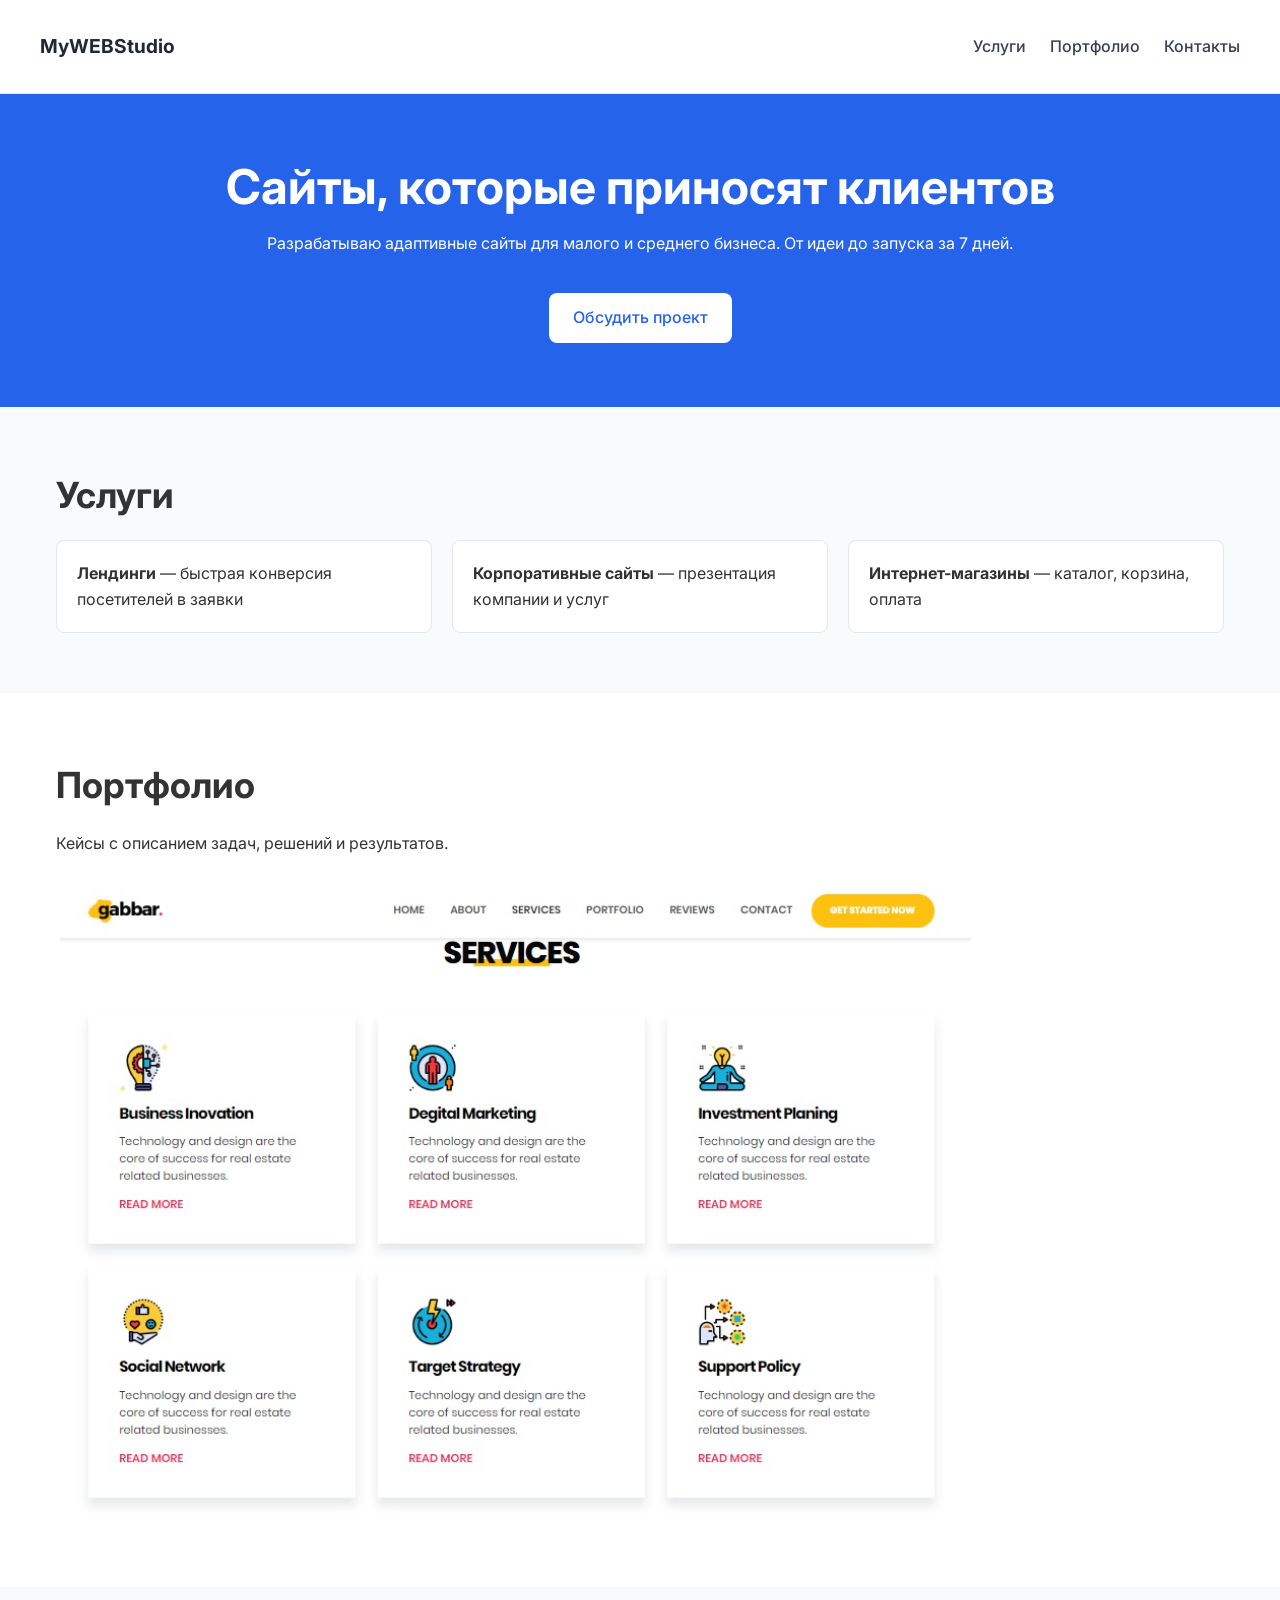
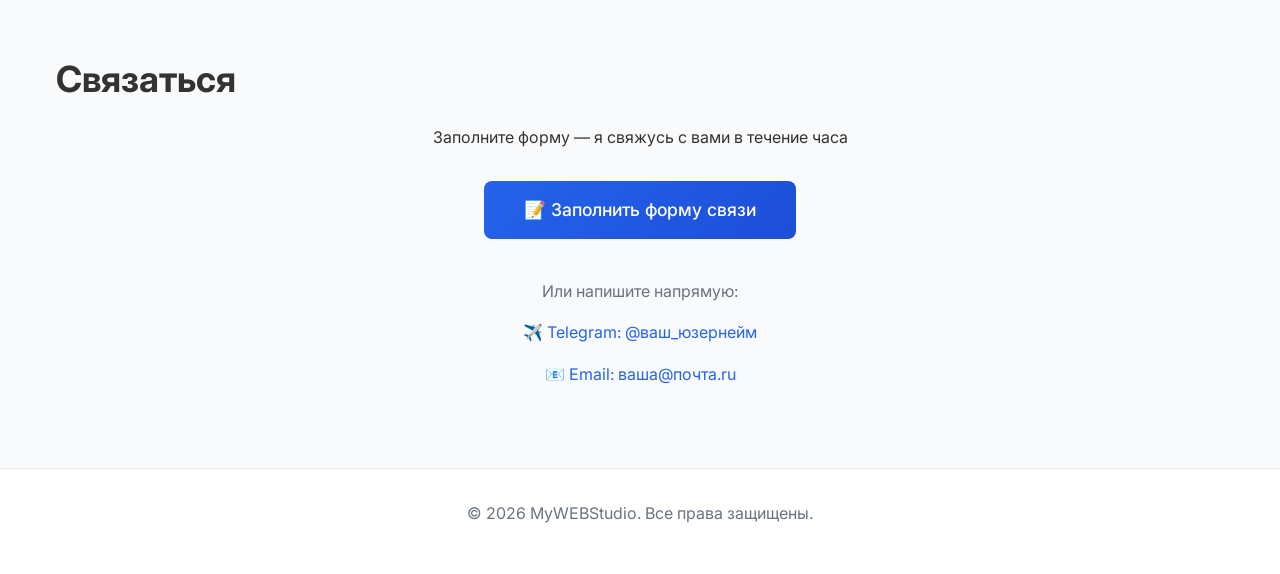
<file: index.html>
﻿<!DOCTYPE html>
<html lang="ru">
<head>
    <meta charset="UTF-8">
    <meta name="viewport" content="width=device-width, initial-scale=1.0">
    <meta name="description" content="Создание современных сайтов под ключ: лендинги, корпоративные порталы, интернет-магазины. Адаптивно, быстро, с SEO-базой.">
    <title>Разработка сайтов под ключ | Веб-студия Elena</title>
    <link rel="stylesheet" href="style.css">
    <!-- Подключение шрифта Inter от Google -->
    <link rel="preconnect" href="https://fonts.googleapis.com">
    <link rel="preconnect" href="https://fonts.gstatic.com" crossorigin>
    <link href="https://fonts.googleapis.com/css2?family=Inter:wght@400;500;700&display=swap" rel="stylesheet">
</head>
<body> 
    <header class="site-header">
        <div class="container header-flex">
            <a href="/" class="logo">MyWEBStudio</a>
            <button class="burger-btn" aria-label="Открыть меню">
                <span></span>
                <span></span>
                <span></span>
            </button>
            <nav class="main-nav">
                <ul>
                    <li><a href="#services">Услуги</a></li>
                    <li><a href="#portfolio">Портфолио</a></li>
                    <li><a href="#contact">Контакты</a></li>
                </ul>
            </nav>
        </div>
    </header>

    <main>
        <section id="hero">
            <div class="container">
                <h1>Сайты, которые приносят клиентов</h1>
                <p>Разрабатываю адаптивные сайты для малого и среднего бизнеса. От идеи до запуска за 7 дней.</p>
                <a href="#contact" class="btn">Обсудить проект</a>
            </div>
        </section>

        <section id="services">
            <div class="container">
                <h2>Услуги</h2>
                <ul>
                    <li><strong>Лендинги</strong> — быстрая конверсия посетителей в заявки</li>
                    <li><strong>Корпоративные сайты</strong> — презентация компании и услуг</li>
                    <li><strong>Интернет-магазины</strong> — каталог, корзина, оплата</li>
                </ul>
            </div>
        </section>

        <section id="portfolio">
            <div class="container">
                <h2>Портфолио</h2>
                <p>Кейсы с описанием задач, решений и результатов.</p>
                <img src="img/img1.png" alt="Скрины моих сайтов">
            </div>
        </section>

       <section id="contact">
    <div class="container">
        <h2>Связаться</h2>
        <p style="margin-bottom: 30px; text-align: center;">
            Заполните форму — я свяжусь с вами в течение часа
        </p>
        
        <!-- Кнопка открытия формы -->
        <div style="text-align: center;">
            <a href="https://qform.link/form_Gnc6e4u8IUzak3759yrsE_OahoaY5WDF" 
               target="_blank" 
               class="btn btn-primary"
               style="padding: 15px 40px; font-size: 1.1rem;">
                📝 Заполнить форму связи
            </a>
        </div>
        
        <!-- Альтернативные контакты -->
        <div style="margin-top: 40px; text-align: center; color: #6b7280;">
            <p>Или напишите напрямую:</p>
            <p>
                <a href="https://t.me/ВАШ_ЮЗЕРНЕЙМ" target="_blank" style="color: var(--color-primary); text-decoration: none;">
                    ✈️ Telegram: @ваш_юзернейм
                </a>
            </p>
            <p>
                <a href="mailto:ВАША_ПОЧТА" style="color: var(--color-primary); text-decoration: none;">
                    📧 Email: ваша@почта.ru
                </a>
            </p>
        </div>
    </div>
</section>
    </main>

    <footer>
        <div class="container">
            <p>© <span id="year"></span> MyWEBStudio. Все права защищены.</p>
        </div>
    </footer>

     <script>
        document.addEventListener('DOMContentLoaded', () => {
            // 1. Год в футере
            const yearSpan = document.getElementById('year');
            if (yearSpan) {
                yearSpan.textContent = new Date().getFullYear();
            }

            // 2. Мобильное меню (бургер)
            const burger = document.querySelector('.burger-btn');
            const nav = document.querySelector('.main-nav');

            if (burger && nav) {
                burger.addEventListener('click', () => {
                    nav.classList.toggle('open');
                });

                // Закрывать меню при клике на ссылку
                const navLinks = nav.querySelectorAll('a');
                navLinks.forEach(link => {
                    link.addEventListener('click', () => {
                        nav.classList.remove('open');
                    });
                });
            }
        });
    </script>
</body>
</html>
</file>
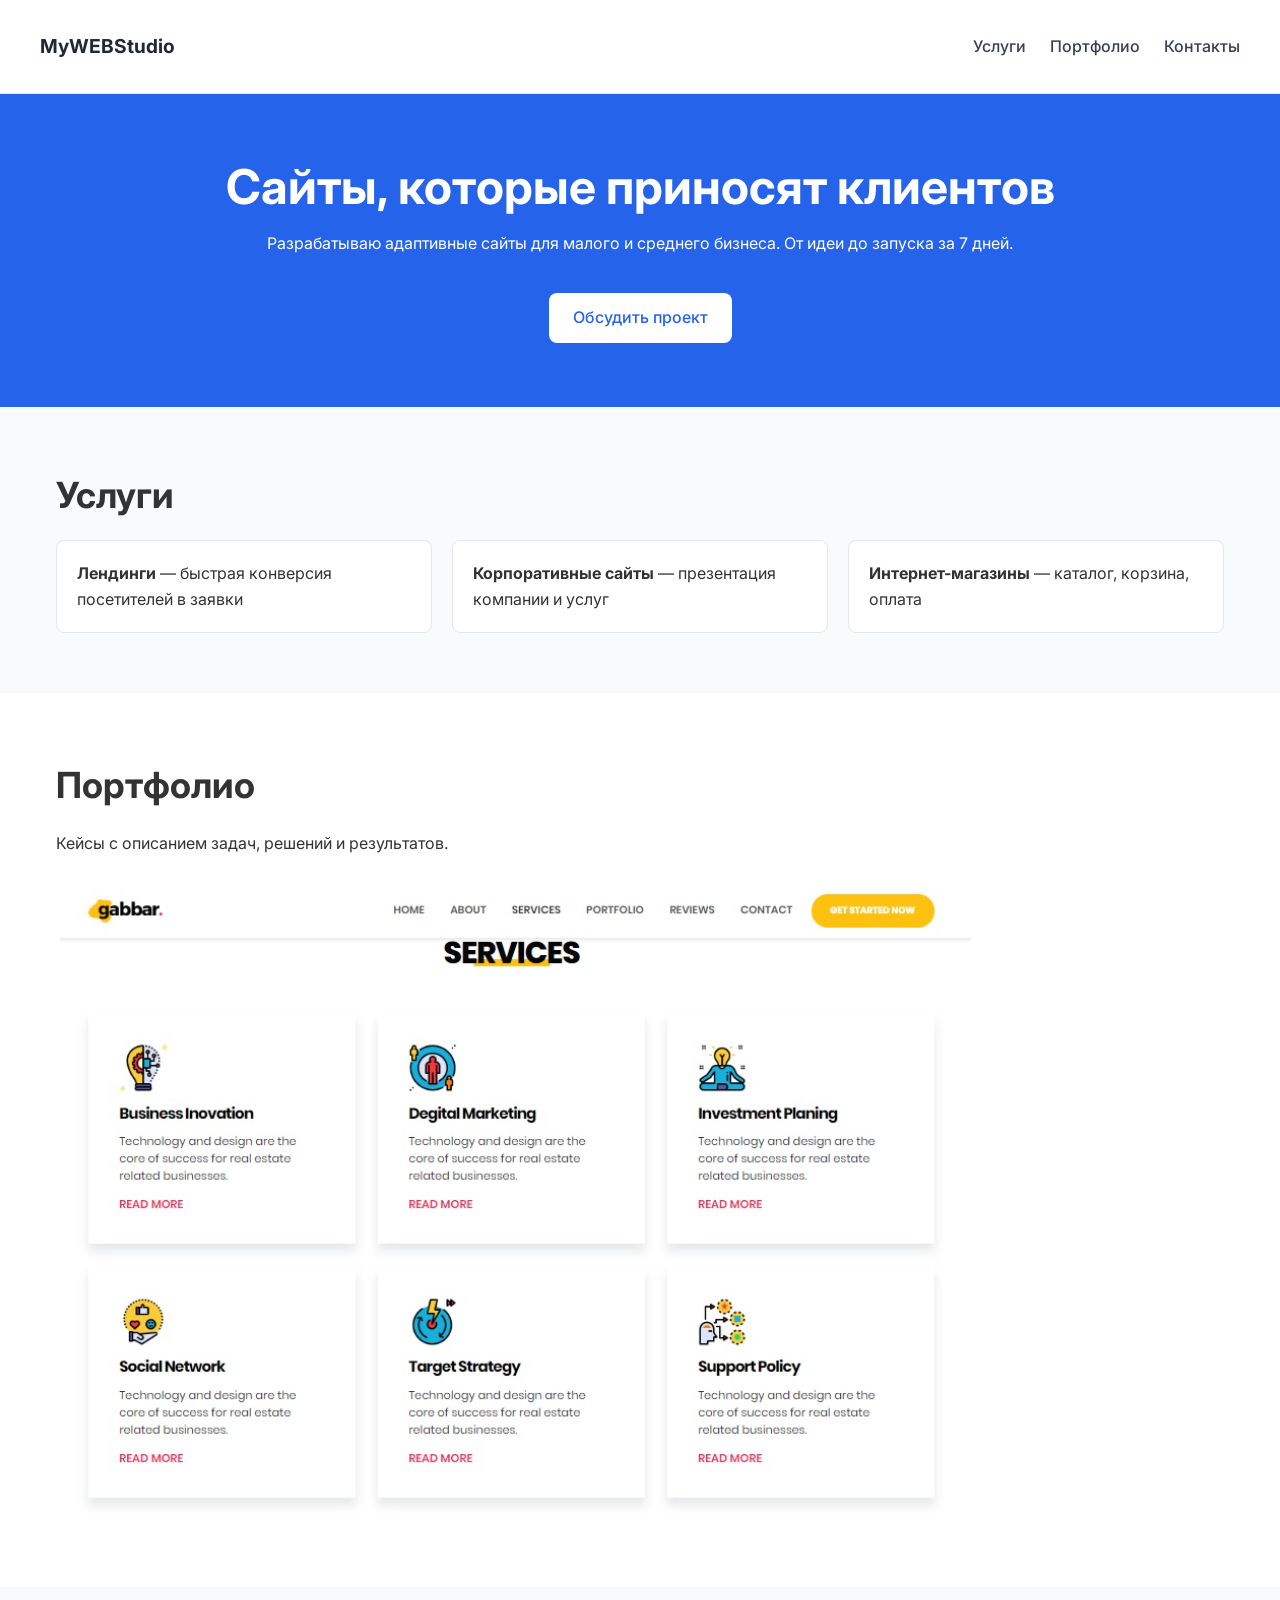
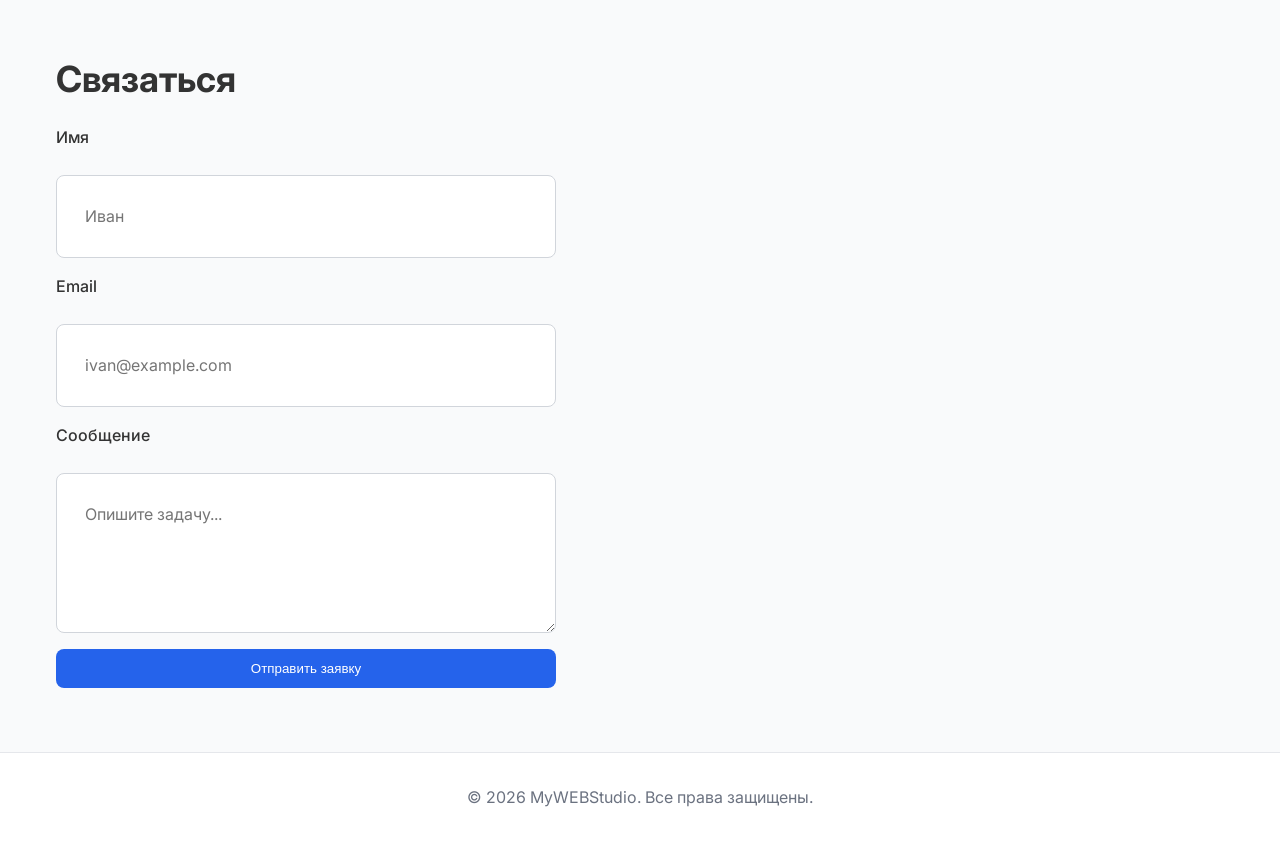
<file: site/index.html>
﻿<!DOCTYPE html>
<html lang="ru">
<head>
    <meta charset="UTF-8">
    <meta name="viewport" content="width=device-width, initial-scale=1.0">
    <meta name="description" content="Создание современных сайтов под ключ: лендинги, корпоративные порталы, интернет-магазины. Адаптивно, быстро, с SEO-базой.">
    <title>Разработка сайтов под ключ | Веб-студия Elena</title>
    <link rel="stylesheet" href="style.css">
    <!-- Подключение шрифта Inter от Google -->
    <link rel="preconnect" href="https://fonts.googleapis.com">
    <link rel="preconnect" href="https://fonts.gstatic.com" crossorigin>
    <link href="https://fonts.googleapis.com/css2?family=Inter:wght@400;500;700&display=swap" rel="stylesheet">
</head>
<body>
    <header class="site-header">
        <div class="container header-flex">
            <a href="/" class="logo">MyWEBStudio</a>
            <button class="burger-btn" aria-label="Открыть меню">
                <span></span>
                <span></span>
                <span></span>
            </button>
            <nav class="main-nav">
                <ul>
                    <li><a href="#services">Услуги</a></li>
                    <li><a href="#portfolio">Портфолио</a></li>
                    <li><a href="#contact">Контакты</a></li>
                </ul>
            </nav>
        </div>
    </header>

    <main>
        <section id="hero">
            <div class="container">
                <h1>Сайты, которые приносят клиентов</h1>
                <p>Разрабатываю адаптивные сайты для малого и среднего бизнеса. От идеи до запуска за 7 дней.</p>
                <a href="#contact" class="btn">Обсудить проект</a>
            </div>
        </section>

        <section id="services">
            <div class="container">
                <h2>Услуги</h2>
                <ul>
                    <li><strong>Лендинги</strong> — быстрая конверсия посетителей в заявки</li>
                    <li><strong>Корпоративные сайты</strong> — презентация компании и услуг</li>
                    <li><strong>Интернет-магазины</strong> — каталог, корзина, оплата</li>
                </ul>
            </div>
        </section>

        <section id="portfolio">
            <div class="container">
                <h2>Портфолио</h2>
                <p>Кейсы с описанием задач, решений и результатов.</p>
                <img src="img/img1.png" alt="Скрины моих сайтов">
            </div>
        </section>

        <section id="contact">
            <div class="container">
                <h2>Связаться</h2>
                <form action="#" method="POST">
                    <label for="name">Имя</label>
                    <input type="text" id="name" name="name" required placeholder="Иван">

                    <label for="email">Email</label>
                    <input type="email" id="email" name="email" required placeholder="ivan@example.com">

                    <label for="message">Сообщение</label>
                    <textarea id="message" name="message" rows="4" required placeholder="Опишите задачу..."></textarea>

                    <button type="submit" class="btn">Отправить заявку</button>
                </form>
            </div>
        </section>
    </main>

    <footer>
        <div class="container">
            <p>© <span id="year"></span> MyWEBStudio. Все права защищены.</p>
        </div>
    </footer>

     <script>
        document.addEventListener('DOMContentLoaded', () => {
            // 1. Год в футере
            const yearSpan = document.getElementById('year');
            if (yearSpan) {
                yearSpan.textContent = new Date().getFullYear();
            }

            // 2. Мобильное меню (бургер)
            const burger = document.querySelector('.burger-btn');
            const nav = document.querySelector('.main-nav');

            if (burger && nav) {
                burger.addEventListener('click', () => {
                    nav.classList.toggle('open');
                });

                // Закрывать меню при клике на ссылку
                const navLinks = nav.querySelectorAll('a');
                navLinks.forEach(link => {
                    link.addEventListener('click', () => {
                        nav.classList.remove('open');
                    });
                });
            }
        });
    </script>
</body>
</html>
</file>
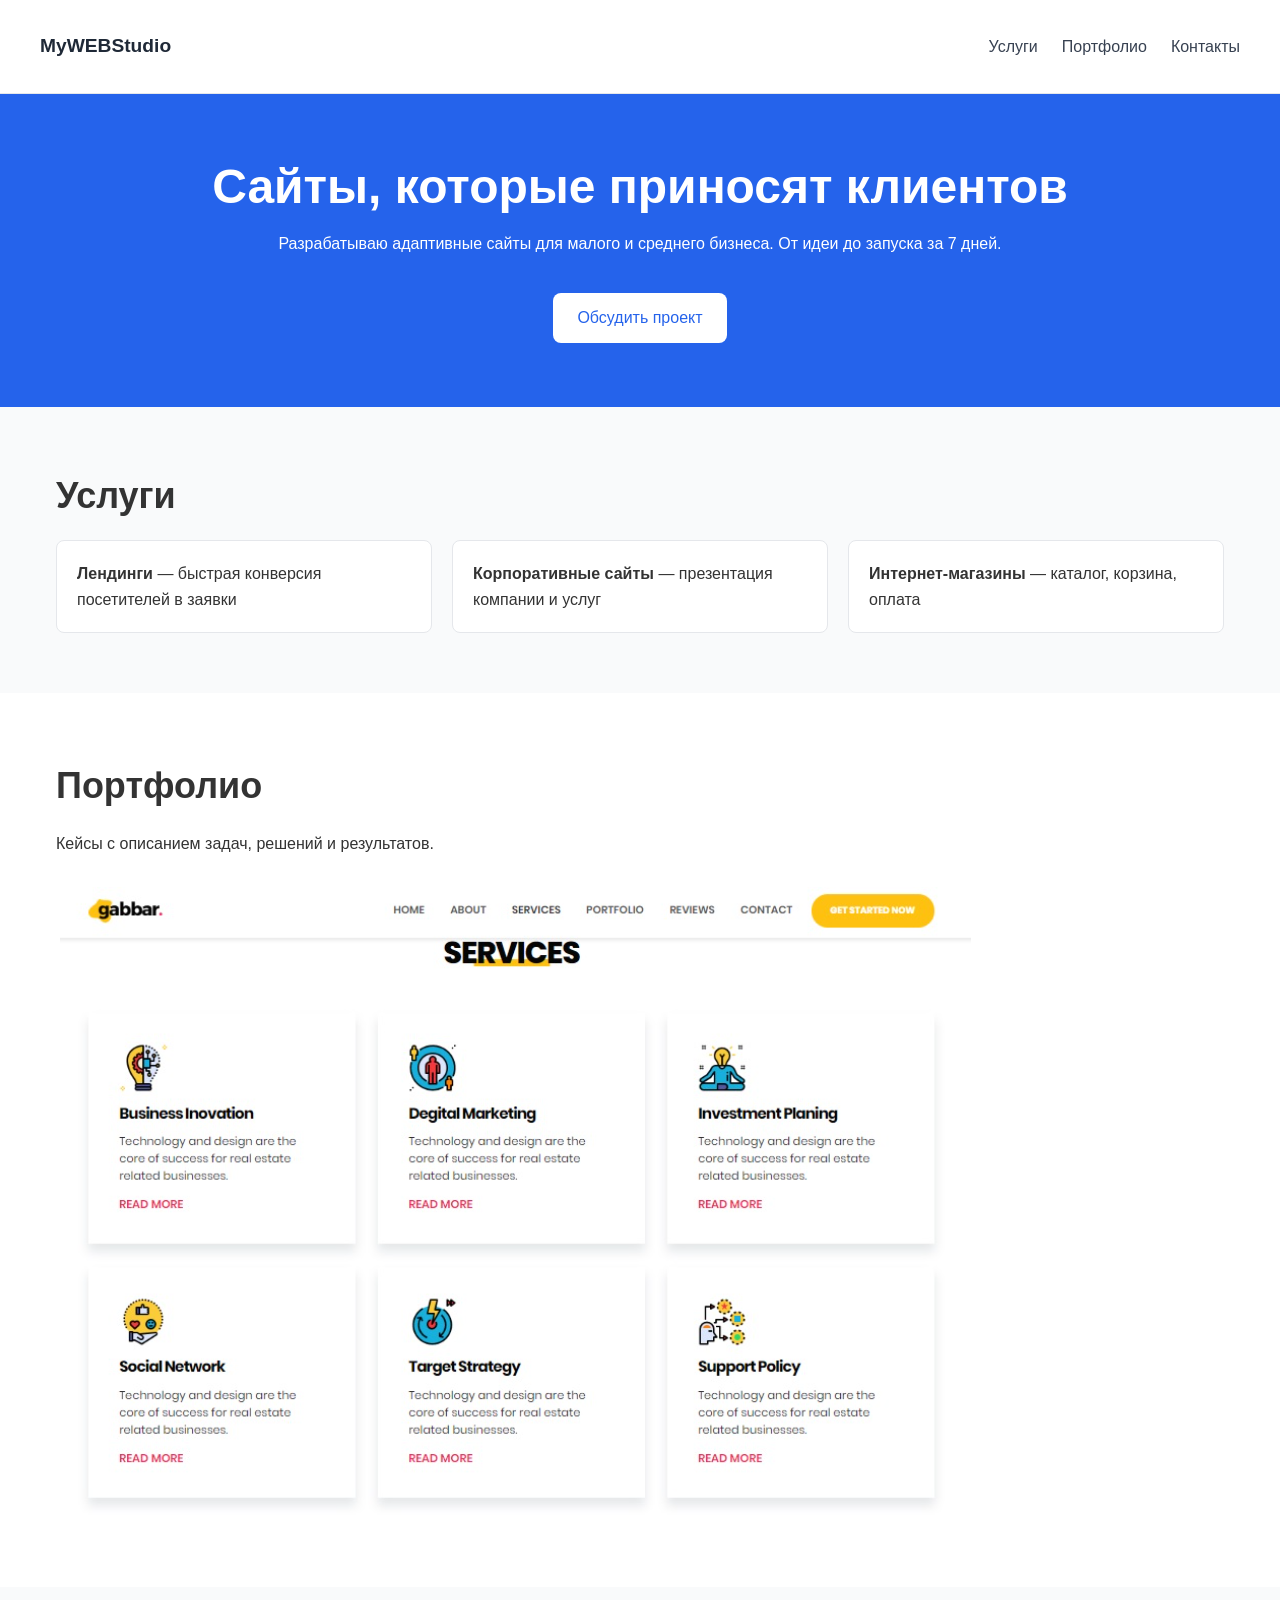
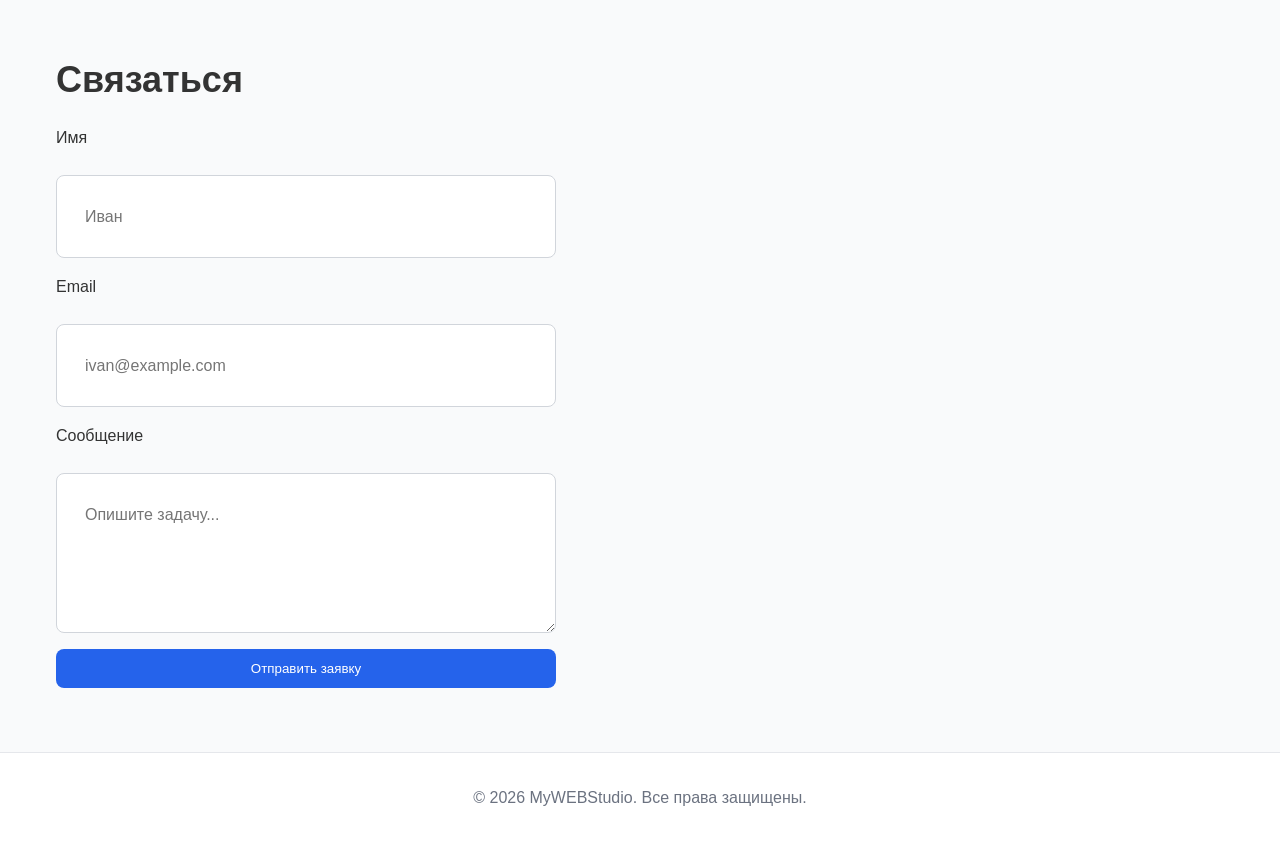
<file: тренька/index.html>
﻿<!DOCTYPE html>
<html lang="ru">
<head>
    <meta charset="UTF-8">
    <meta name="viewport" content="width=device-width, initial-scale=1.0">
    <meta name="description" content="Создание современных сайтов под ключ: лендинги, корпоративные порталы, интернет-магазины. Адаптивно, быстро, с SEO-базой.">
    <title>Разработка сайтов под ключ | Веб-студия Elena</title>
    <link rel="stylesheet" href="style.css">
</head>
<body>
    <header class="site-header">
        <div class="container header-flex">
            <a href="/" class="logo">MyWEBStudio</a>
            <button class="burger-btn" aria-label="Открыть меню">
                <span></span>
                <span></span>
                <span></span>
            </button>
            <nav class="main-nav">
                <ul>
                    <li><a href="#services">Услуги</a></li>
                    <li><a href="#portfolio">Портфолио</a></li>
                    <li><a href="#contact">Контакты</a></li>
                </ul>
            </nav>
        </div>
    </header>

    <main>
        <section id="hero">
            <div class="container">
                <h1>Сайты, которые приносят клиентов</h1>
                <p>Разрабатываю адаптивные сайты для малого и среднего бизнеса. От идеи до запуска за 7 дней.</p>
                <a href="#contact" class="btn">Обсудить проект</a>
            </div>
        </section>

        <section id="services">
            <div class="container">
                <h2>Услуги</h2>
                <ul>
                    <li><strong>Лендинги</strong> — быстрая конверсия посетителей в заявки</li>
                    <li><strong>Корпоративные сайты</strong> — презентация компании и услуг</li>
                    <li><strong>Интернет-магазины</strong> — каталог, корзина, оплата</li>
                </ul>
            </div>
        </section>

        <section id="portfolio">
            <div class="container">
                <h2>Портфолио</h2>
                <p>Кейсы с описанием задач, решений и результатов.</p>
                <img src="img/img1.png" alt="Скрины моих сайтов">
            </div>
        </section>

        <section id="contact">
            <div class="container">
                <h2>Связаться</h2>
                <form action="#" method="POST">
                    <label for="name">Имя</label>
                    <input type="text" id="name" name="name" required placeholder="Иван">

                    <label for="email">Email</label>
                    <input type="email" id="email" name="email" required placeholder="ivan@example.com">

                    <label for="message">Сообщение</label>
                    <textarea id="message" name="message" rows="4" required placeholder="Опишите задачу..."></textarea>

                    <button type="submit" class="btn">Отправить заявку</button>
                </form>
            </div>
        </section>
    </main>

    <footer>
        <div class="container">
            <p>© <span id="year"></span> MyWEBStudio. Все права защищены.</p>
        </div>
    </footer>

     <script>
        document.addEventListener('DOMContentLoaded', () => {
            // 1. Год в футере
            const yearSpan = document.getElementById('year');
            if (yearSpan) {
                yearSpan.textContent = new Date().getFullYear();
            }

            // 2. Мобильное меню (бургер)
            const burger = document.querySelector('.burger-btn');
            const nav = document.querySelector('.main-nav');

            if (burger && nav) {
                burger.addEventListener('click', () => {
                    nav.classList.toggle('open');
                });

                // Закрывать меню при клике на ссылку
                const navLinks = nav.querySelectorAll('a');
                navLinks.forEach(link => {
                    link.addEventListener('click', () => {
                        nav.classList.remove('open');
                    });
                });
            }
        });
    </script>
</body>
</html>
</file>
<file: style.css>
/* === 1. Сброс и база === */
*, *::before, *::after {
    box-sizing: border-box;
    margin: 0;
    padding: 0;
}

body {
    font-family: 'Inter', sans-serif, -apple-system, BlinkMacSystemFont, 'Segoe UI', Roboto, sans-serif;
    line-height: 1.6;
    color: #333;
    background: #fff;
} 

img {
    max-width: 100%;
    display: block;
}

/* === 2. CSS-переменные (легко менять цвета) === */
:root {
    --color-primary: #2563eb; /* Синий акцент */
    --color-primary-hover: #1d4ed8;
    --color-text: #1f2937;
    --color-bg: #ffffff;
    --color-bg-alt: #f9fafb;
    --spacing-sm: 0.5rem;
    --spacing-md: 1rem;
    --spacing-lg: 2rem;
    --spacing-xl: 4rem;
    --container-width: 1200px;
    --border-radius: 8px;
}

/* === 3. Контейнер (центрирует контент) === */
.container {
    width: 100%;
    max-width: var(--container-width);
    margin: 0 auto;
    padding: 0 var(--spacing-md);
}

/* === 4. Типографика === */
h1 {
    font-size: clamp(1.75rem, 5vw, 3rem);
    line-height: 1.2;
    margin-bottom: var(--spacing-md);
}

h2 {
    font-size: clamp(1.5rem, 4vw, 2.25rem);
    margin-bottom: var(--spacing-md);
}

p {
    margin-bottom: var(--spacing-md);
}

/* === 5. Кнопки === */
.btn {
    display: inline-block;
    background: var(--color-primary);
    color: #fff;
    padding: 0.75rem 1.5rem;
    border-radius: var(--border-radius);
    text-decoration: none;
    font-weight: 500;
    border: none;
    cursor: pointer;
    transition: background 0.2s;
}

    .btn:hover {
        background: var(--color-primary-hover);
    }

/* === 6. Секции === */
section {
    padding: var(--spacing-xl) 0;
}

    section:nth-child(even) {
        background: var(--color-bg-alt);
    }
#hero{
    background-color: var(--color-primary);  /*задаем цвет фона */
    color: #fff; /*задаем цвет текста*/
    text-align: center;
    padding: 100 px 0;
}

#hero .btn{
 background-color: #fff;
 color: var(--color-primary);
 margin-top: 20px;
} 

/* === 7. Хедер === */
header {
    padding: var(--spacing-md) 0;
    border-bottom: 1px solid #e5e7eb;
    position: sticky;
    top: 0;
    background: #fff;
    z-index: 100;
}

    header .container {
        display: flex;
        justify-content: space-between;
        align-items: center;
    }

.logo {
    font-weight: 700;
    font-size: 1.25rem;
    text-decoration: none;
    color: var(--color-text);
}

nav ul {
    display: flex;
    gap: var(--spacing-lg);
    list-style: none;
}

nav a {
    text-decoration: none;
    color: var(--color-text);
    font-weight: 500;
}

    nav a:hover {
        color: var(--color-primary);
    }

/* === 8. Форма === */
form {
    display: grid;
    gap: var(--spacing-md);
    max-width: 500px;
}

label {
    font-weight: 500;
    display: block;
    margin-bottom: var(--spacing-sm);
}

input, textarea {
    width: 100%;
    padding: 1.75rem;
    border: 1px solid #d1d5db;
    border-radius: var(--border-radius);
    font: inherit;
}

    input:focus, textarea:focus {
        outline: 2px solid var(--color-primary);
        border-color: transparent;
    }

/* === 9. Футер === */
footer {
    padding: var(--spacing-lg) 0;
    text-align: center;
    border-top: 1px solid #e5e7eb;
    color: #6b7280;
}

#services {
    padding: 60px 20px; /* 60px сверху/снизу, 20px слева/справа */
}

#services ul{
    display: flex;
    gap: 20px;
    list-style: none;
    padding: 0;
}
#services li{
    background: #fff;
    border: 1px solid #e5e7eb;
    padding: 20px;
    border-radius: 8px;
    flex: 1;
    transition: box-shadow 0.3s;
}

#services li:hover {
    box-shadow: 0 4px 12 px rgba(0,0,0,0.1);
    border-color: var(--color-primary);
}
.header-inner{
    display: flex;
    justify-content: space-between;
    align-items: center;
}
.burger{
    display: none;
    background: none;
    border: none;
    cursor: pointer;
    padding: 10px;
}
.burger span{
    display: block;
    width: 25px;
    height: 3px;
    background: var(--color-text);
    margin: 5px 0;
    transition: 0.3s;
}
/* === БАЗОВЫЕ ОТСТУПЫ (чтобы ничего не ехало) === */
* { box-sizing: border-box; }

/* === ШАПКА === */
.site-header {
    background: #fff;
    border-bottom: 1px solid #e5e7eb;
    position: sticky;
    top: 0;
    z-index: 100;
}
.header-flex {
    display: flex;
    justify-content: space-between;
    align-items: center;
    padding: 15px 0;
}
.logo { font-weight: 700; font-size: 1.2rem; text-decoration: none; color: #1f2937; }

/* === МЕНЮ (Десктоп) === */
.main-nav ul {
    display: flex;
    gap: 24px;
    list-style: none;
    margin: 0;
    padding: 0;
}
.main-nav a {
    text-decoration: none;
    color: #374151;
    font-weight: 500;
    transition: color 0.2s;
}
.main-nav a:hover { color: var(--color-primary, #2563eb); }

/* === БУРГЕР (Скрыт на ПК) === */
.burger-btn {
    display: none;
    background: none;
    border: none;
    cursor: pointer;
    padding: 5px;
}
.burger-btn span {
    display: block;
    width: 26px;
    height: 3px;
    background: #1f2937;
    margin: 5px 0;
    border-radius: 2px;
    transition: 0.3s;
}

/* === АДАПТИВ (Мобильные ≤768px) === */
@media (max-width: 768px) {
    .burger-btn { display: block; } /* Показываем полоски */
    
    .main-nav {
        display: none; /* Скрываем меню */
        position: absolute;
        top: 100%; left: 0; right: 0;
        background: #fff;
        padding: 20px;
        box-shadow: 0 10px 20px rgba(0,0,0,0.1);
    }
    .main-nav.open { display: block; } /* Класс для открытия */
    
    .main-nav ul { flex-direction: column; gap: 15px; }
    
    /* Hero и отступы */
    #hero { padding: 60px 0; }
    #hero h1 { font-size: 1.8rem; }
    .container { padding: 0 16px; }
    
    /* Услуги в колонку */
    #services ul { flex-direction: column; }
    #services li { width: 100%; }
    
    /* Форма под палец */
    input, textarea, .btn { font-size: 16px !important; }
}
/* Кнопка формы связи */
.btn-primary {
    background: linear-gradient(135deg, var(--color-primary), var(--color-primary-hover));
    color: #fff;
    border: none;
    border-radius: var(--border-radius);
    cursor: pointer;
    transition: transform 0.2s, box-shadow 0.2s;
    display: inline-flex;
    align-items: center;
    gap: 8px;
}

.btn-primary:hover {
    transform: translateY(-2px);
    box-shadow: 0 8px 25px rgba(37, 99, 235, 0.4);
}

/* Адаптив для кнопки */
@media (max-width: 480px) {
    .btn-primary {
        width: 100%;
        justify-content: center;
    }
}
</file>
<file: site/style.css>
/* === 1. Сброс и база === */
*, *::before, *::after {
    box-sizing: border-box;
    margin: 0;
    padding: 0;
}

body {
    font-family: 'Inter', sans-serif, -apple-system, BlinkMacSystemFont, 'Segoe UI', Roboto, sans-serif;
    line-height: 1.6;
    color: #333;
    background: #fff;
}

img {
    max-width: 100%;
    display: block;
}

/* === 2. CSS-переменные (легко менять цвета) === */
:root {
    --color-primary: #2563eb; /* Синий акцент */
    --color-primary-hover: #1d4ed8;
    --color-text: #1f2937;
    --color-bg: #ffffff;
    --color-bg-alt: #f9fafb;
    --spacing-sm: 0.5rem;
    --spacing-md: 1rem;
    --spacing-lg: 2rem;
    --spacing-xl: 4rem;
    --container-width: 1200px;
    --border-radius: 8px;
}

/* === 3. Контейнер (центрирует контент) === */
.container {
    width: 100%;
    max-width: var(--container-width);
    margin: 0 auto;
    padding: 0 var(--spacing-md);
}

/* === 4. Типографика === */
h1 {
    font-size: clamp(1.75rem, 5vw, 3rem);
    line-height: 1.2;
    margin-bottom: var(--spacing-md);
}

h2 {
    font-size: clamp(1.5rem, 4vw, 2.25rem);
    margin-bottom: var(--spacing-md);
}

p {
    margin-bottom: var(--spacing-md);
}

/* === 5. Кнопки === */
.btn {
    display: inline-block;
    background: var(--color-primary);
    color: #fff;
    padding: 0.75rem 1.5rem;
    border-radius: var(--border-radius);
    text-decoration: none;
    font-weight: 500;
    border: none;
    cursor: pointer;
    transition: background 0.2s;
}

    .btn:hover {
        background: var(--color-primary-hover);
    }

/* === 6. Секции === */
section {
    padding: var(--spacing-xl) 0;
}

    section:nth-child(even) {
        background: var(--color-bg-alt);
    }
#hero{
    background-color: var(--color-primary);  /*задаем цвет фона */
    color: #fff; /*задаем цвет текста*/
    text-align: center;
    padding: 100 px 0;
}

#hero .btn{
 background-color: #fff;
 color: var(--color-primary);
 margin-top: 20px;
} 

/* === 7. Хедер === */
header {
    padding: var(--spacing-md) 0;
    border-bottom: 1px solid #e5e7eb;
    position: sticky;
    top: 0;
    background: #fff;
    z-index: 100;
}

    header .container {
        display: flex;
        justify-content: space-between;
        align-items: center;
    }

.logo {
    font-weight: 700;
    font-size: 1.25rem;
    text-decoration: none;
    color: var(--color-text);
}

nav ul {
    display: flex;
    gap: var(--spacing-lg);
    list-style: none;
}

nav a {
    text-decoration: none;
    color: var(--color-text);
    font-weight: 500;
}

    nav a:hover {
        color: var(--color-primary);
    }

/* === 8. Форма === */
form {
    display: grid;
    gap: var(--spacing-md);
    max-width: 500px;
}

label {
    font-weight: 500;
    display: block;
    margin-bottom: var(--spacing-sm);
}

input, textarea {
    width: 100%;
    padding: 1.75rem;
    border: 1px solid #d1d5db;
    border-radius: var(--border-radius);
    font: inherit;
}

    input:focus, textarea:focus {
        outline: 2px solid var(--color-primary);
        border-color: transparent;
    }

/* === 9. Футер === */
footer {
    padding: var(--spacing-lg) 0;
    text-align: center;
    border-top: 1px solid #e5e7eb;
    color: #6b7280;
}

#services {
    padding: 60px 20px; /* 60px сверху/снизу, 20px слева/справа */
}

#services ul{
    display: flex;
    gap: 20px;
    list-style: none;
    padding: 0;
}
#services li{
    background: #fff;
    border: 1px solid #e5e7eb;
    padding: 20px;
    border-radius: 8px;
    flex: 1;
    transition: box-shadow 0.3s;
}

#services li:hover {
    box-shadow: 0 4px 12 px rgba(0,0,0,0.1);
    border-color: var(--color-primary);
}
.header-inner{
    display: flex;
    justify-content: space-between;
    align-items: center;
}
.burger{
    display: none;
    background: none;
    border: none;
    cursor: pointer;
    padding: 10px;
}
.burger span{
    display: block;
    width: 25px;
    height: 3px;
    background: var(--color-text);
    margin: 5px 0;
    transition: 0.3s;
}
/* === БАЗОВЫЕ ОТСТУПЫ (чтобы ничего не ехало) === */
* { box-sizing: border-box; }

/* === ШАПКА === */
.site-header {
    background: #fff;
    border-bottom: 1px solid #e5e7eb;
    position: sticky;
    top: 0;
    z-index: 100;
}
.header-flex {
    display: flex;
    justify-content: space-between;
    align-items: center;
    padding: 15px 0;
}
.logo { font-weight: 700; font-size: 1.2rem; text-decoration: none; color: #1f2937; }

/* === МЕНЮ (Десктоп) === */
.main-nav ul {
    display: flex;
    gap: 24px;
    list-style: none;
    margin: 0;
    padding: 0;
}
.main-nav a {
    text-decoration: none;
    color: #374151;
    font-weight: 500;
    transition: color 0.2s;
}
.main-nav a:hover { color: var(--color-primary, #2563eb); }

/* === БУРГЕР (Скрыт на ПК) === */
.burger-btn {
    display: none;
    background: none;
    border: none;
    cursor: pointer;
    padding: 5px;
}
.burger-btn span {
    display: block;
    width: 26px;
    height: 3px;
    background: #1f2937;
    margin: 5px 0;
    border-radius: 2px;
    transition: 0.3s;
}

/* === АДАПТИВ (Мобильные ≤768px) === */
@media (max-width: 768px) {
    .burger-btn { display: block; } /* Показываем полоски */
    
    .main-nav {
        display: none; /* Скрываем меню */
        position: absolute;
        top: 100%; left: 0; right: 0;
        background: #fff;
        padding: 20px;
        box-shadow: 0 10px 20px rgba(0,0,0,0.1);
    }
    .main-nav.open { display: block; } /* Класс для открытия */
    
    .main-nav ul { flex-direction: column; gap: 15px; }
    
    /* Hero и отступы */
    #hero { padding: 60px 0; }
    #hero h1 { font-size: 1.8rem; }
    .container { padding: 0 16px; }
    
    /* Услуги в колонку */
    #services ul { flex-direction: column; }
    #services li { width: 100%; }
    
    /* Форма под палец */
    input, textarea, .btn { font-size: 16px !important; }
}
</file>
<file: тренька/style.css>
/* === 1. Сброс и база === */
*, *::before, *::after {
    box-sizing: border-box;
    margin: 0;
    padding: 0;
}

body {
    font-family: -apple-system, BlinkMacSystemFont, 'Segoe UI', Roboto, sans-serif;
    line-height: 1.6;
    color: #333;
    background: #fff;
}

img {
    max-width: 100%;
    display: block;
}

/* === 2. CSS-переменные (легко менять цвета) === */
:root {
    --color-primary: #2563eb; /* Синий акцент */
    --color-primary-hover: #1d4ed8;
    --color-text: #1f2937;
    --color-bg: #ffffff;
    --color-bg-alt: #f9fafb;
    --spacing-sm: 0.5rem;
    --spacing-md: 1rem;
    --spacing-lg: 2rem;
    --spacing-xl: 4rem;
    --container-width: 1200px;
    --border-radius: 8px;
}

/* === 3. Контейнер (центрирует контент) === */
.container {
    width: 100%;
    max-width: var(--container-width);
    margin: 0 auto;
    padding: 0 var(--spacing-md);
}

/* === 4. Типографика === */
h1 {
    font-size: clamp(1.75rem, 5vw, 3rem);
    line-height: 1.2;
    margin-bottom: var(--spacing-md);
}

h2 {
    font-size: clamp(1.5rem, 4vw, 2.25rem);
    margin-bottom: var(--spacing-md);
}

p {
    margin-bottom: var(--spacing-md);
}

/* === 5. Кнопки === */
.btn {
    display: inline-block;
    background: var(--color-primary);
    color: #fff;
    padding: 0.75rem 1.5rem;
    border-radius: var(--border-radius);
    text-decoration: none;
    font-weight: 500;
    border: none;
    cursor: pointer;
    transition: background 0.2s;
}

    .btn:hover {
        background: var(--color-primary-hover);
    }

/* === 6. Секции === */
section {
    padding: var(--spacing-xl) 0;
}

    section:nth-child(even) {
        background: var(--color-bg-alt);
    }
#hero{
    background-color: var(--color-primary);  /*задаем цвет фона */
    color: #fff; /*задаем цвет текста*/
    text-align: center;
    padding: 100 px 0;
}

#hero .btn{
 background-color: #fff;
 color: var(--color-primary);
 margin-top: 20px;
} 

/* === 7. Хедер === */
header {
    padding: var(--spacing-md) 0;
    border-bottom: 1px solid #e5e7eb;
    position: sticky;
    top: 0;
    background: #fff;
    z-index: 100;
}

    header .container {
        display: flex;
        justify-content: space-between;
        align-items: center;
    }

.logo {
    font-weight: 700;
    font-size: 1.25rem;
    text-decoration: none;
    color: var(--color-text);
}

nav ul {
    display: flex;
    gap: var(--spacing-lg);
    list-style: none;
}

nav a {
    text-decoration: none;
    color: var(--color-text);
    font-weight: 500;
}

    nav a:hover {
        color: var(--color-primary);
    }

/* === 8. Форма === */
form {
    display: grid;
    gap: var(--spacing-md);
    max-width: 500px;
}

label {
    font-weight: 500;
    display: block;
    margin-bottom: var(--spacing-sm);
}

input, textarea {
    width: 100%;
    padding: 1.75rem;
    border: 1px solid #d1d5db;
    border-radius: var(--border-radius);
    font: inherit;
}

    input:focus, textarea:focus {
        outline: 2px solid var(--color-primary);
        border-color: transparent;
    }

/* === 9. Футер === */
footer {
    padding: var(--spacing-lg) 0;
    text-align: center;
    border-top: 1px solid #e5e7eb;
    color: #6b7280;
}

#services {
    padding: 60px 20px; /* 60px сверху/снизу, 20px слева/справа */
}

#services ul{
    display: flex;
    gap: 20px;
    list-style: none;
    padding: 0;
}
#services li{
    background: #fff;
    border: 1px solid #e5e7eb;
    padding: 20px;
    border-radius: 8px;
    flex: 1;
    transition: box-shadow 0.3s;
}

#services li:hover {
    box-shadow: 0 4px 12 px rgba(0,0,0,0.1);
    border-color: var(--color-primary);
}
.header-inner{
    display: flex;
    justify-content: space-between;
    align-items: center;
}
.burger{
    display: none;
    background: none;
    border: none;
    cursor: pointer;
    padding: 10px;
}
.burger span{
    display: block;
    width: 25px;
    height: 3px;
    background: var(--color-text);
    margin: 5px 0;
    transition: 0.3s;
}
/* === БАЗОВЫЕ ОТСТУПЫ (чтобы ничего не ехало) === */
* { box-sizing: border-box; }

/* === ШАПКА === */
.site-header {
    background: #fff;
    border-bottom: 1px solid #e5e7eb;
    position: sticky;
    top: 0;
    z-index: 100;
}
.header-flex {
    display: flex;
    justify-content: space-between;
    align-items: center;
    padding: 15px 0;
}
.logo { font-weight: 700; font-size: 1.2rem; text-decoration: none; color: #1f2937; }

/* === МЕНЮ (Десктоп) === */
.main-nav ul {
    display: flex;
    gap: 24px;
    list-style: none;
    margin: 0;
    padding: 0;
}
.main-nav a {
    text-decoration: none;
    color: #374151;
    font-weight: 500;
    transition: color 0.2s;
}
.main-nav a:hover { color: var(--color-primary, #2563eb); }

/* === БУРГЕР (Скрыт на ПК) === */
.burger-btn {
    display: none;
    background: none;
    border: none;
    cursor: pointer;
    padding: 5px;
}
.burger-btn span {
    display: block;
    width: 26px;
    height: 3px;
    background: #1f2937;
    margin: 5px 0;
    border-radius: 2px;
    transition: 0.3s;
}

/* === АДАПТИВ (Мобильные ≤768px) === */
@media (max-width: 768px) {
    .burger-btn { display: block; } /* Показываем полоски */
    
    .main-nav {
        display: none; /* Скрываем меню */
        position: absolute;
        top: 100%; left: 0; right: 0;
        background: #fff;
        padding: 20px;
        box-shadow: 0 10px 20px rgba(0,0,0,0.1);
    }
    .main-nav.open { display: block; } /* Класс для открытия */
    
    .main-nav ul { flex-direction: column; gap: 15px; }
    
    /* Hero и отступы */
    #hero { padding: 60px 0; }
    #hero h1 { font-size: 1.8rem; }
    .container { padding: 0 16px; }
    
    /* Услуги в колонку */
    #services ul { flex-direction: column; }
    #services li { width: 100%; }
    
    /* Форма под палец */
    input, textarea, .btn { font-size: 16px !important; }
}
</file>
